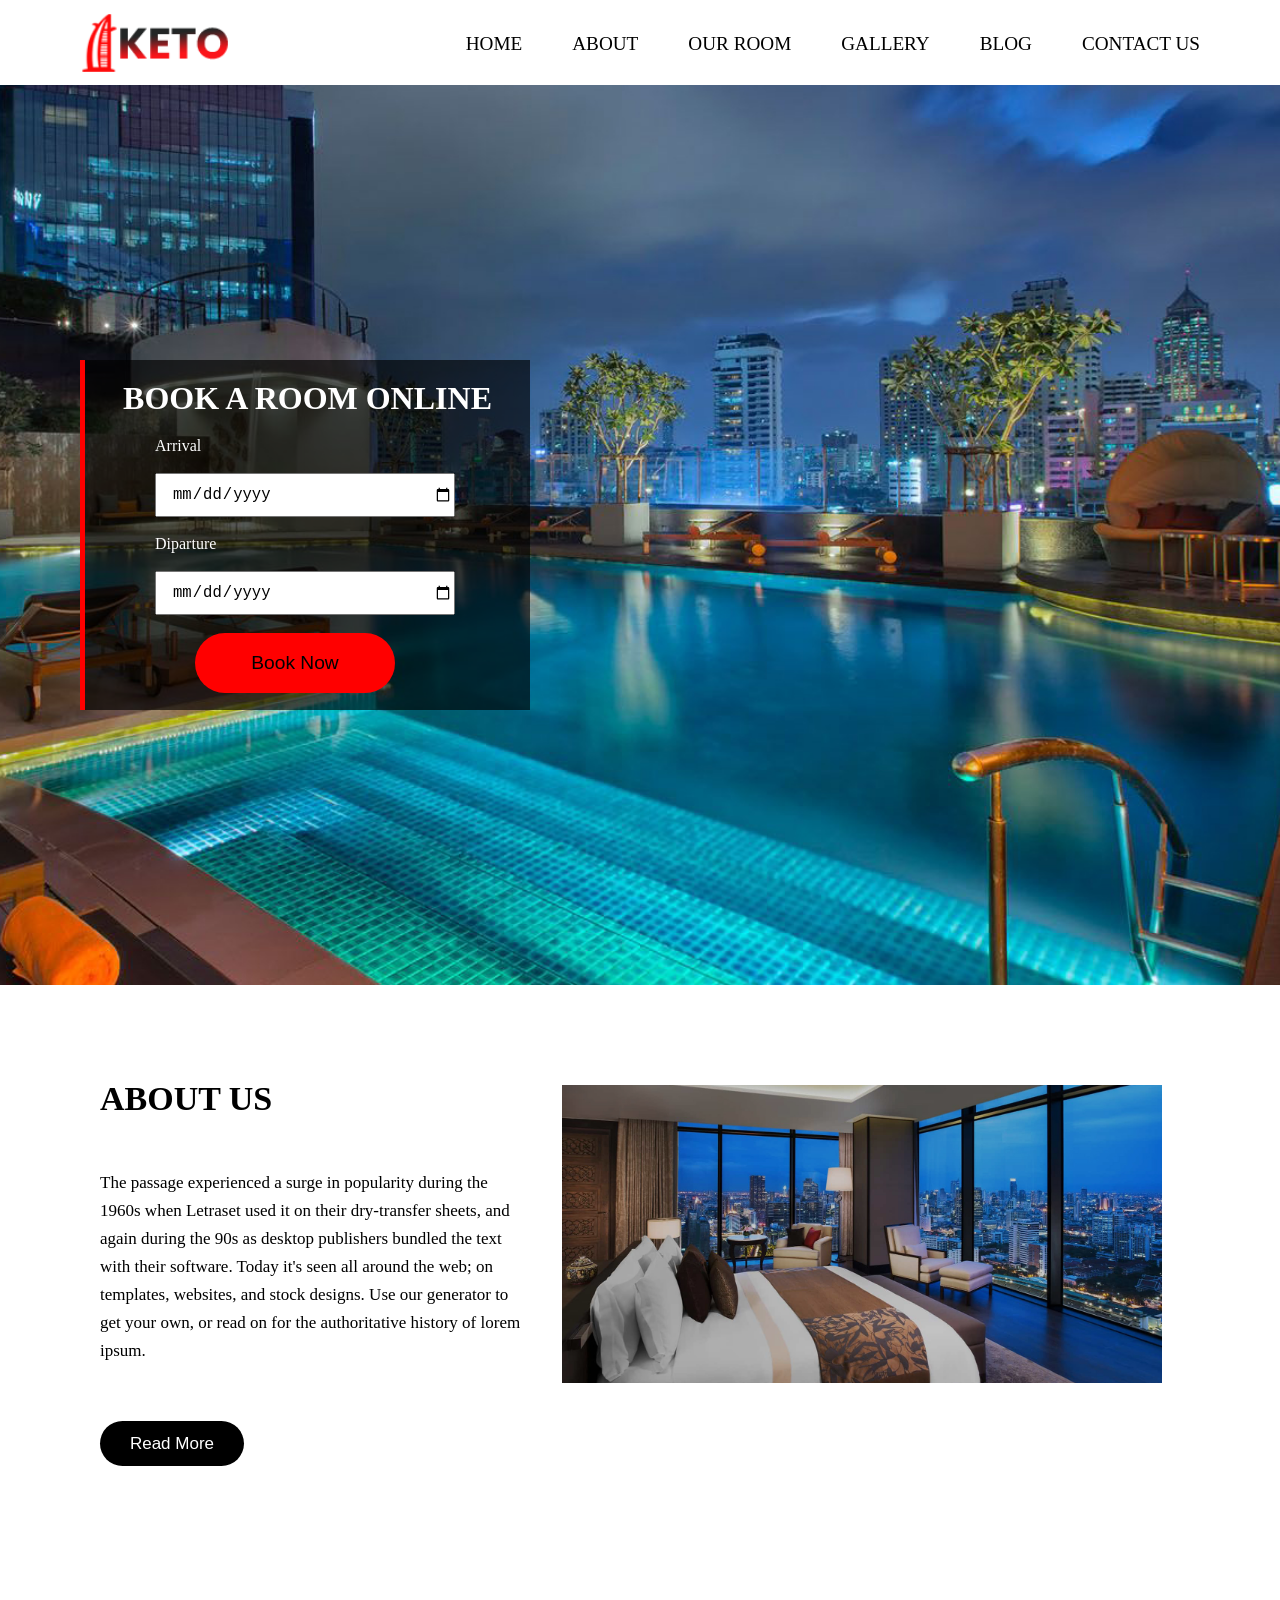
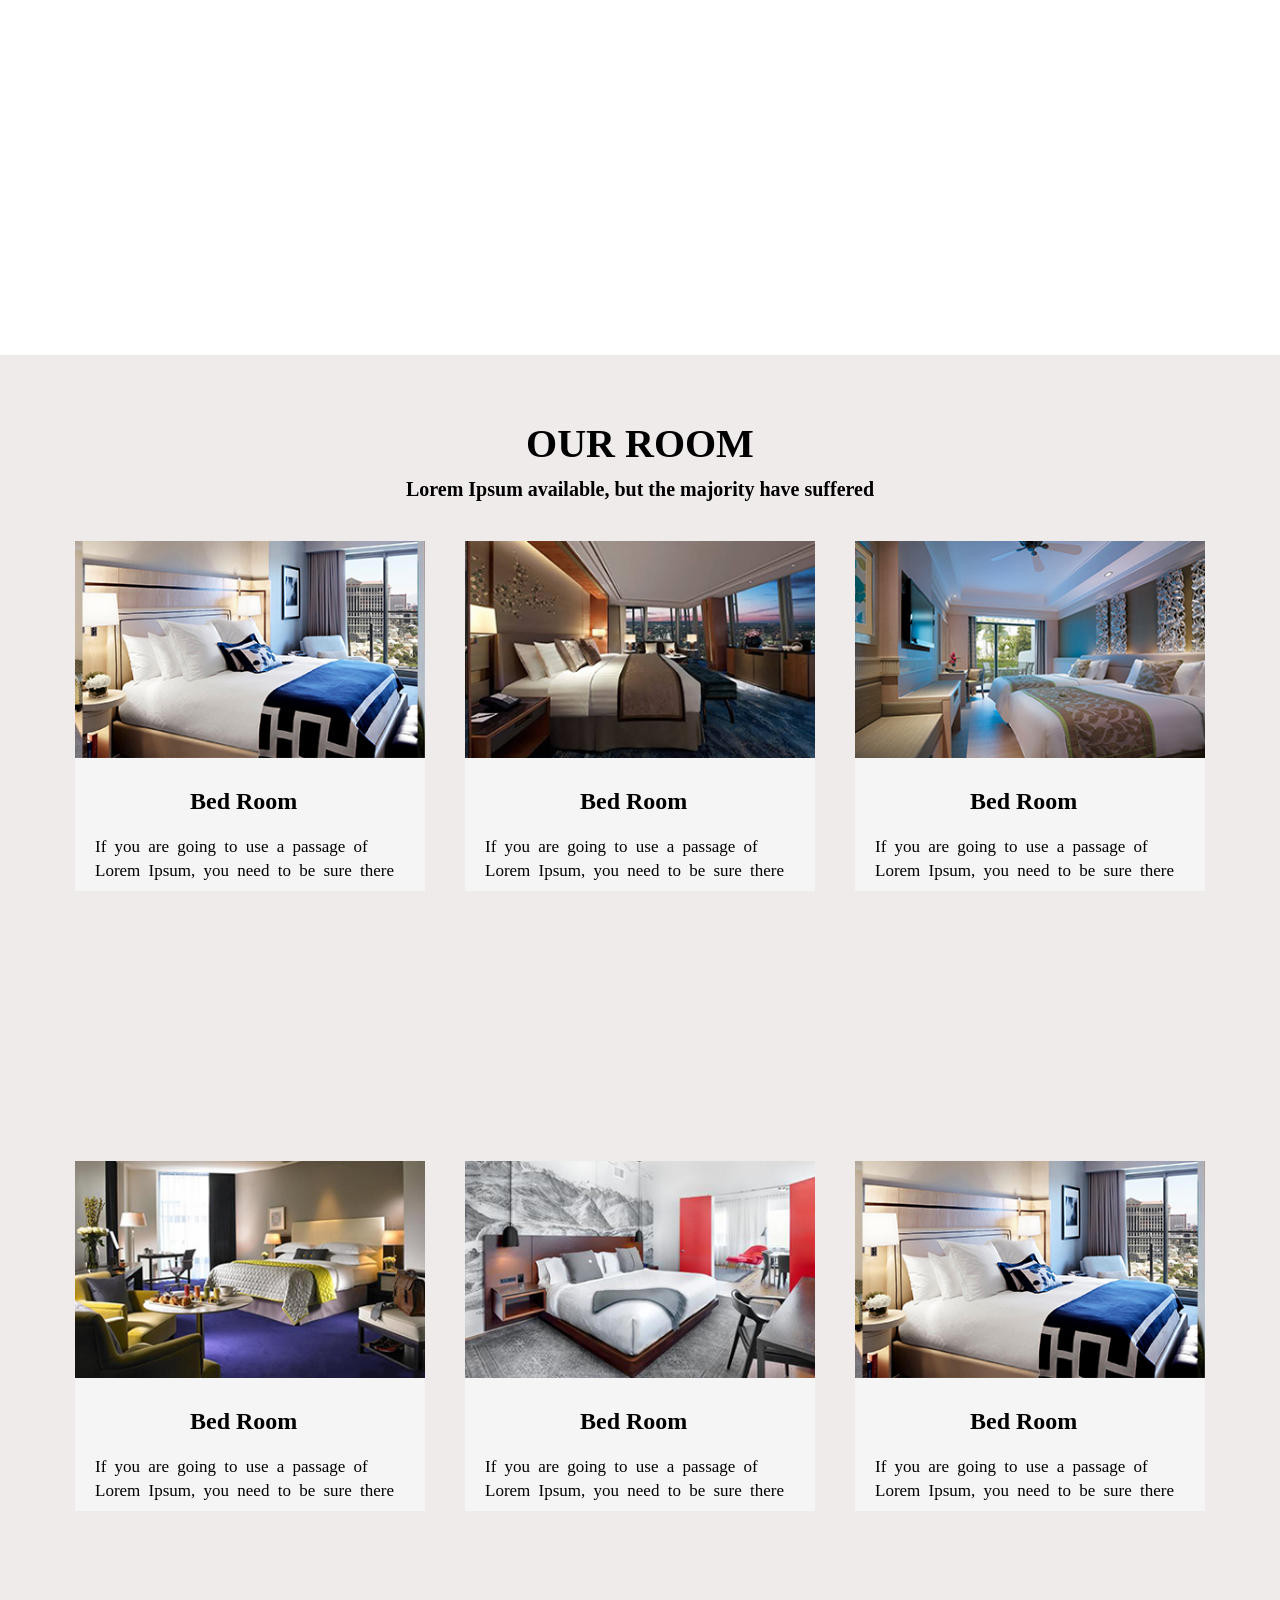
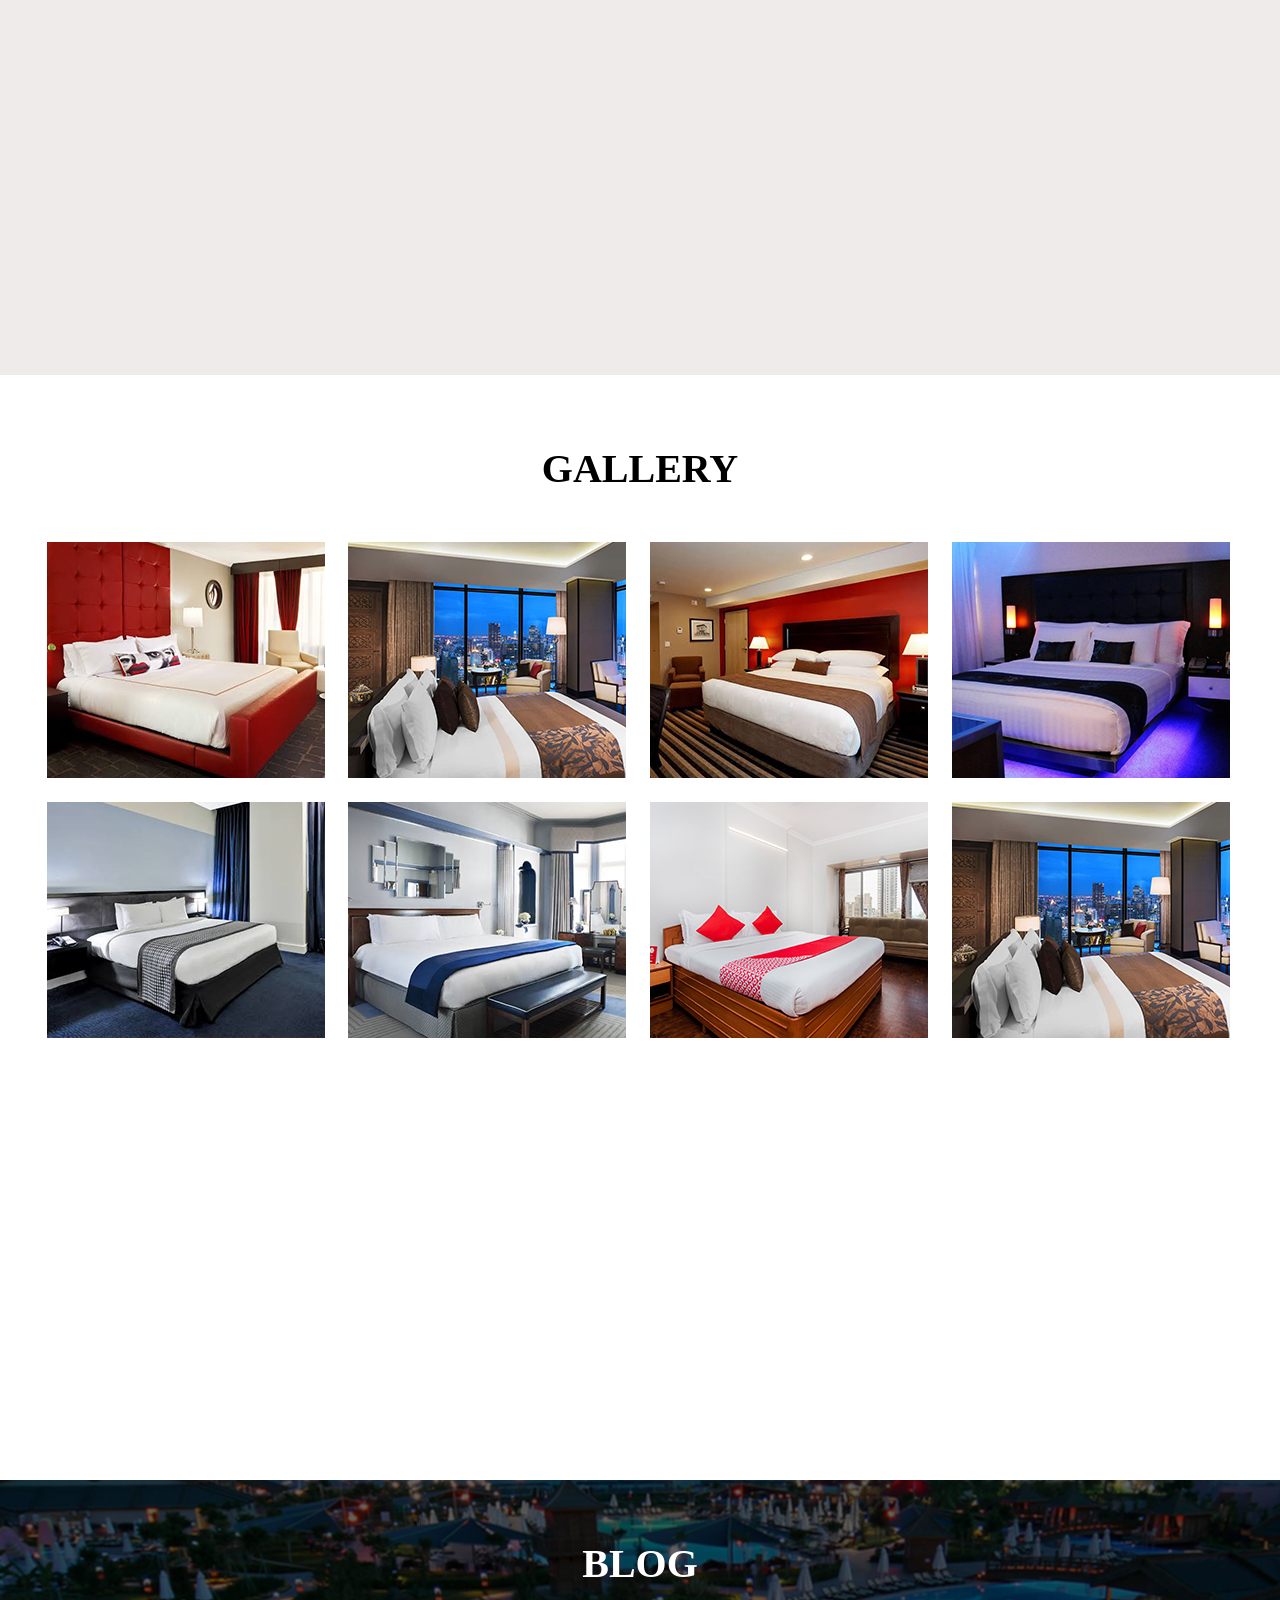
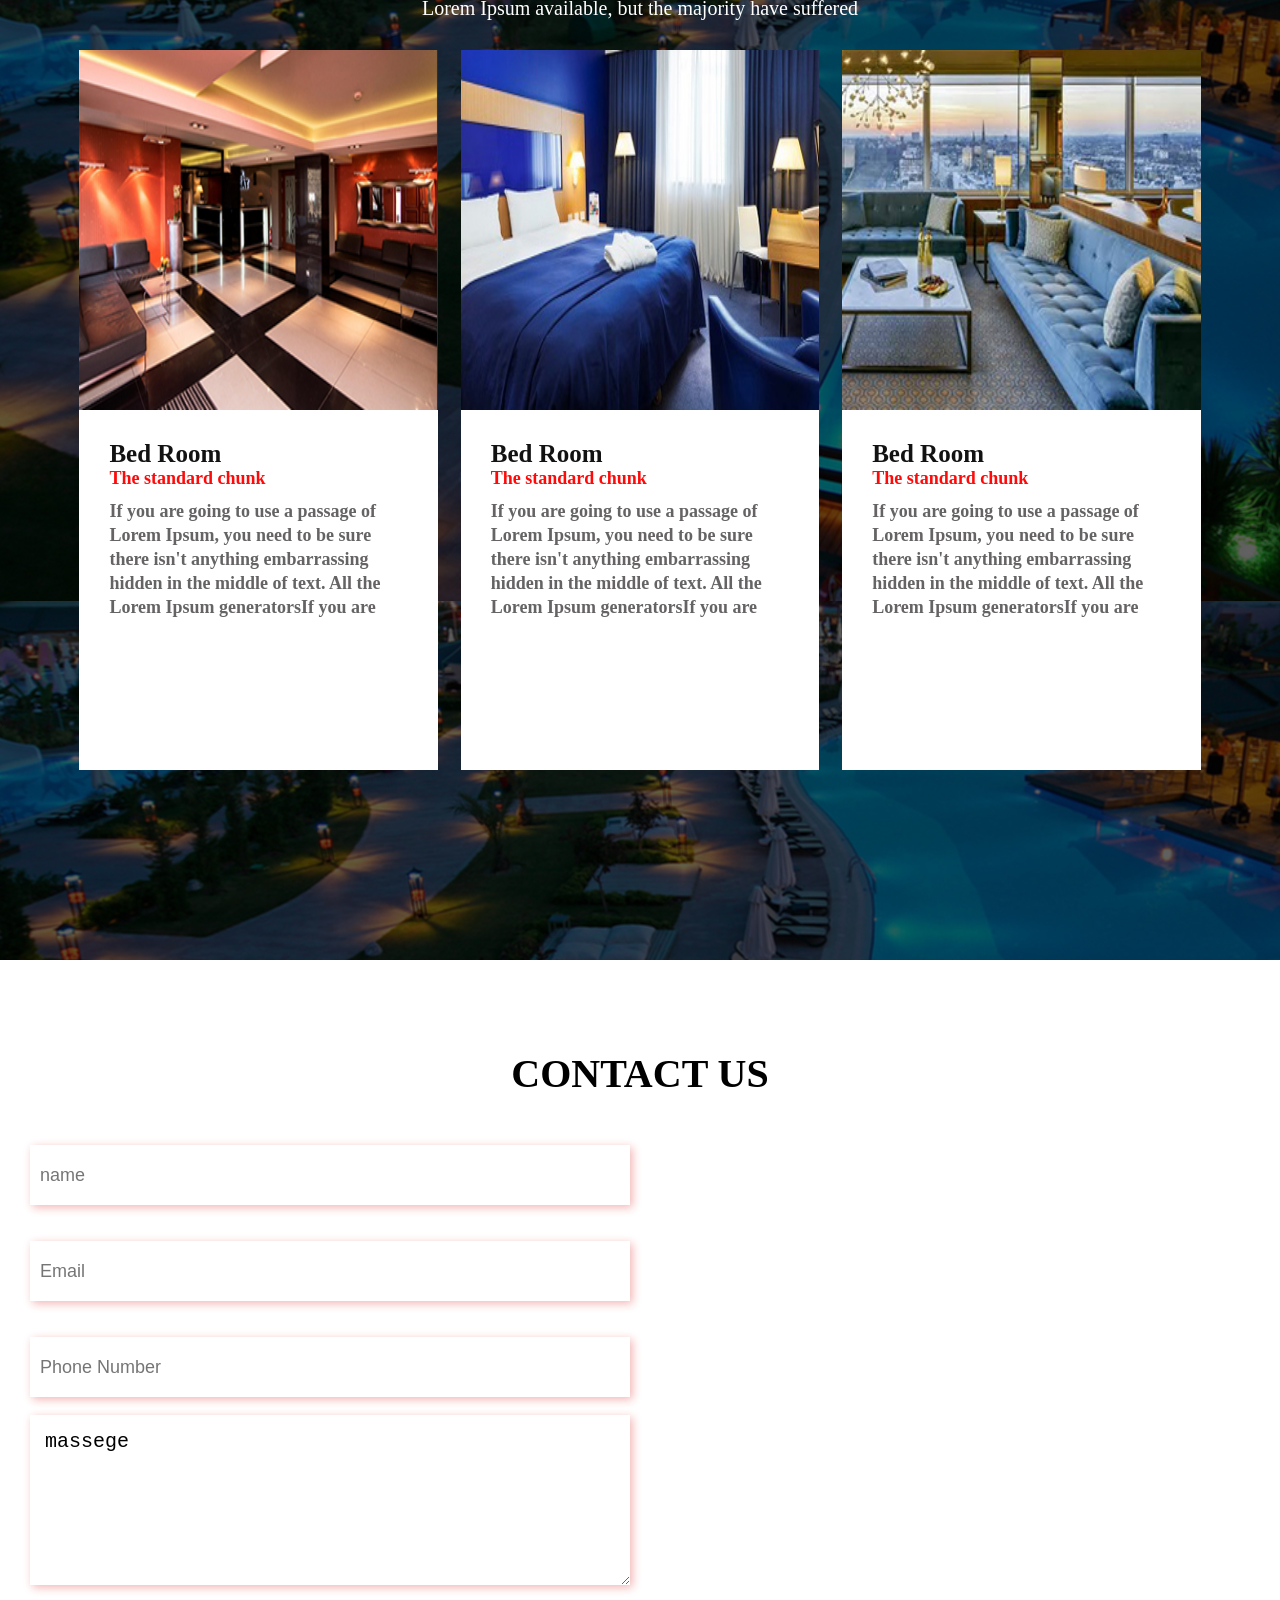
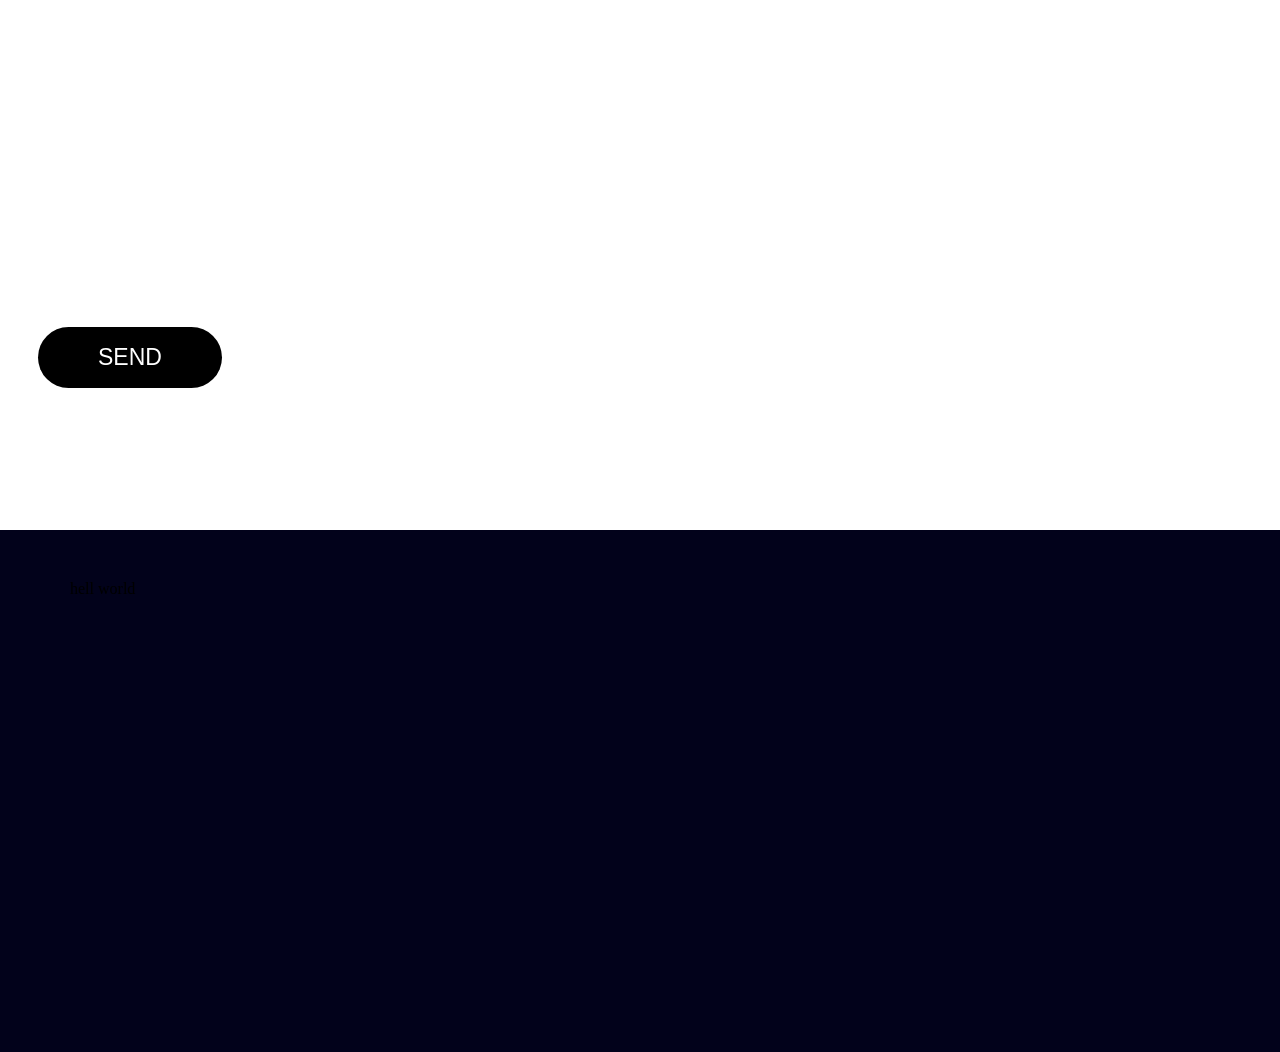
<file: project1.html>
<!DOCTYPE html>
<html lang="en">
<head>
    <meta charset="UTF-8">
    <meta name="viewport" content="width=device-width, initial-scale=1.0">
    <title>project.1</title>
    <link rel="stylesheet" href="project1.css">
</head>
<body>
    <header>
        <div class="navbar">
            <img src="image/logo first one.png" alt="logo" width="150px" height="58px">
              <ul>
                 <li> <a href="home">HOME</a> </li>
                 <li> <a href="about">ABOUT</a> </li>
                 <li> <a href="our room">OUR ROOM</a> </li>
                 <li> <a href="gallery">GALLERY</a> </li>
                 <li> <a href="blog">BLOG</a> </li>
                 <li> <a href="contact us">CONTACT US</a> </li>
              </ul>
        </div>
    </header>
     <main>
        <div class="firstpage">
         <div class="box1">
            <h1>BOOK A ROOM ONLINE</h1>
             <div class="arival">
               <div> <span>Arrival</span><br><br>
                 <input placeholder="dd/mm/yyyy" type="date" name="dd/mm/yyyy">
               </div>
             </div><br>
             <div class="arival">
               <div> <span>Diparture</span><br><br>
                 <input placeholder="dd/mm/yyyy" type="date" name="dd/mm/yyyy">
               </div>
             </div><br>
              <div>
                <button>Book Now</button>
              </div>
          </div>
        </div>

        <div class="box2">
            <div class="aboutcontant">
                <h1>ABOUT US</h1><br><br>
                 <p>
                    The passage experienced a surge in popularity during the 1960s when Letraset used it on their dry-transfer sheets, and again during the 90s as desktop publishers bundled the text with their software. Today it's seen all around the web; on templates, websites, and stock designs. Use our generator to get your own, or read on for the authoritative history of lorem ipsum.
                 </p><br><br>
                 <button>Read More</button></a>
             </div>
             <div class="aboutimage">
              <img src="./image/about.png" alt="" width="100%" height="100%">
             </div>
        </div>
        
        <div class="box3" >
          <div>
          <h1>OUR ROOM</h1>
           <p>Lorem Ipsum available, but the majority have suffered</p>
           </div>
           <div class="card-cantainer">
              <div class="card"><img src="image/room1.jpg" alt="room1" height="210px" width="100%"><div><h2>Bed Room</h2><p>If you are going to use a passage of Lorem Ipsum, you need to be sure there
               </p></div>
                 </div>
              <div class="card">
                <img src="image/room2.jpg" alt="room1" height="210px" width="100%"><div><h2>Bed Room</h2><p>If you are going to use a passage of Lorem Ipsum, you need to be sure there
               </p></div>
              </div>
              <div class="card">
                <img src="image/room3.jpg" alt="room1" height="210px" width="100%"><div><h2>Bed Room</h2><p>If you are going to use a passage of Lorem Ipsum, you need to be sure there
               </p></div>
              </div>
              <div class="card">
                <img src="image/room4.jpg" alt="room1" height="210px" width="100%"><div><h2>Bed Room</h2><p>If you are going to use a passage of Lorem Ipsum, you need to be sure there
               </p></div>
              </div>
              <div class="card">
                <img src="image/room5.jpg" alt="room1" height="210px" width="100%"><div><h2>Bed Room</h2><p>If you are going to use a passage of Lorem Ipsum, you need to be sure there
               </p></div>
              </div>
              <div class="card">
                <img src="image/room1.jpg" alt="room1" height="210px" width="100%"><div><h2>Bed Room</h2><p>If you are going to use a passage of Lorem Ipsum, you need to be sure there
               </p></div>
              </div>
            </div>
        </div>

        <div class="GALLERY">
          <div><h2>GALLERY</h2></div>
           <div class="galleryphoto">
            <div> <img src="image/gallery1.jpg" alt="gallery1"></div>
            <div> <img src="image/gallery2.jpg" alt="gallery2"></div>
            <div> <img src="image/gallery3.jpg" alt="gallery3"></div>
            <div> <img src="image/gallery4.jpg" alt="gallery4"></div>
            <div> <img src="image/gallery5.jpg" alt="gallery5"></div>
            <div> <img src="image/gallery6.jpg" alt="gallery6"></div>
            <div> <img src="image/gallery7.jpg" alt="gallery7"></div>
            <div> <img src="image/gallery2.jpg" alt="gallery2"></div></div>
           </div>
        </div>
        
        <div class="blog">
          <div><h2>BLOG</h2></div>
          <p>Lorem Ipsum available, but the majority have suffered</p>
           <div class="blog1">
            <div class="blog2"><img src="image/blog1.jpg" alt="blog1" width="100%"></div>
            <div class="blog2"><img src="image/blog2.jpg" alt="blog1" width="100%"></div>
            <div class="blog2"><img src="image/date.png" alt="blog1" width="100%"></div>
          </div>
            <div class="blog3">
               <div>
                <h3>Bed Room</h3>
                <span>The standard chunk<span>
                <p>If you are going to use a passage of Lorem Ipsum, you need to be sure there isn't anything embarrassing hidden in the middle of text. All the Lorem Ipsum generatorsIf you are
                </p>
               </div>
             <div>
              <h3>Bed Room</h3>
                <span>The standard chunk<span>
                <p>If you are going to use a passage of Lorem Ipsum, you need to be sure there isn't anything embarrassing hidden in the middle of text. All the Lorem Ipsum generatorsIf you are
                </p>
             </div>
             <div>
              <h3>Bed Room</h3>
                <span>The standard chunk<span>
                <p>If you are going to use a passage of Lorem Ipsum, you need to be sure there isn't anything embarrassing hidden in the middle of text. All the Lorem Ipsum generatorsIf you are
                </p>
             </div>
        </div>
        </div>
        <div class="contactus">
          <h1>CONTACT US</h1>
            <div class="contact1">
              <div class="contact2">
               <div>
                <input type="text" placeholder="name">
               </div>
               <div>
                <input type="email" placeholder="Email">
               </div>
               <div>
                 <input type="tel" placeholder="Phone Number">
               </div>
               <div>
                <textarea type="text" placeholder="massege" name="massege">massege</textarea>
               </div>
              </div>
               <div class="contact2">
                  <iframe src="https://www.google.com/maps/embed?pb=!1m18!1m12!1m3!1d2624.9914410252427!2d2.2919063753151616!3d48.858373600709214!2m3!1f0!2f0!3f0!3m2!1i1024!2i768!4f13.1!3m3!1m2!1s0x47e66e2964e34e2d%3A0x8ddca9ee380ef7e0!2sEiffel%20Tower!5e0!3m2!1sen!2sin!4v1771785022158!5m2!1sen!2sin" width="590" height="469" style="border:0;" allowfullscreen="" loading="lazy" referrerpolicy="no-referrer-when-downgrade"></iframe>
               </div> 
            </div>
             <button>SEND</button>
          </div>
        
         
    
        <section id="dashboard">
          <p> hell world </p>

        </section>
     </main>
</body>
</html>
</file>
<file: project1.css>
*{
    margin: 0;
    padding: 0;
    box-sizing: border-box;

}
.navbar{
    height: 85px;
    width: 100%;
    background-color: white;
    display: flex;
    justify-content: space-between;
    align-items: center;
    padding: 0px 80px;
}
.navbar ul{
    display: flex;
    justify-content: center;
    align-items: center;
    gap: 50px;
    list-style: none;
    font-size:larger;
    margin-top: 32px;
}
.navbar ul li a{
    display: flex;
    align-items: center;
    color:black;
    text-decoration:none;
    padding-bottom:30px;

}
.navbar ul li a:hover{
    color:red;
    border-bottom: 3px solid red;
}
.firstpage{
    width: 150%;
    height: 100vh;
    background-image:url(image/banner1.jpg);
    display: flex;
    align-items: center;
    padding-left:80px;
}
.box1{
  width: 450px;
  height: 350px;
  background-color:rgba(0, 0, 0, 0.643);
  color: white;
  border-left: 5px solid red;
}
.box1 h1{
  padding-top: 20px;
  padding-bottom: 20px;
  display: flex;
  justify-content: center;
  align-items:center;
}
.arival{
    display: flex;
    padding-left: 70px;

}
.box1 input{
    font-size: larger;
    padding-top:20px;
    height:20px;
    width:300px;
    padding-bottom: 20px;
    padding-left:15px;
}
.box1 button{
   height: 60px;
   width: 200px;
   background-color: red;
   border-radius: 30px;
   display: flex;
   justify-content: center;
   align-items: center;
   font-size: larger;
   margin-left: 110px;
   border: none;
   overflow: hidden;
}
.box2{
    width: 100%;
    height: 100vh;
    display: flex;
    gap: 30px;
    padding:100px 100px;
    overflow: hidden;
   
 }
.aboutcontant{
    width:40%;
    height: 65vh;
    font-weight: 400;
    font-size: 17px;
    line-height: 28px;
}
.aboutimage{
   width: 600px;
   height: 450px;
   /* background-image: url(image/about.png); */
   overflow: hidden;
}

.aboutimage img{
   transition: all 2s ease;

}


.aboutimage img:hover{
   transform: scale(1.05);
   /* overflow: hidden; */
}
.aboutcontant button{
    height: 45px;
    width: 144px;
    background-color:black;
    border-radius:25px;
    border: none;
    color: white;
    font-size: 17px;
    transition: all 2s ease;
}
.aboutcontant button:hover{
    background-color: red;
}
.box3{
    width: 100%;
    height: 180vh;
    background-color:rgb(239, 235, 235);
}
.box3 h1{
   font-size: 40px;
   font-weight: bold;
   margin-top: 70px;
   display: flex;
   justify-content: center;
   padding-top:65px;
}
.box3 p{
    margin: 10px;
   font-size: 20px;
   font-weight:bold;
   font-variant: normal;
   line-height: 24px;
   display: flex;
   justify-content: center;
}
.card-cantainer{
    width: 100%;
    height: 140vh;
    display:flex;
    justify-content: center;
    flex-wrap: wrap;
    padding: 30px 50px;
    gap: 40px;
}
.card{
    width:350px;
    height: 350px;
    background-color:white;
    overflow: hidden;
    
}
 
.card img{
   overflow: hidden; 
   transition: all 2s ease;
}
.card img:hover{
  transform: scale(1.2); 
}
  
.card div{
    height: 150px;
    width:100%;
    padding: 10px 20px;
    background-color: whitesmoke;
}
.card div h2{
  padding:20px 95px;
}
.card div p{
    margin: 0px;
    font-weight: 500;
    font-size: 17px;
    line-height: 24px;
    display: block;
    word-spacing: 4px;
}
.GALLERY{
  width: 100%;
  height: 115vh;
  background-color: white;
}
.galleryphoto{
    display: flex;
    justify-content: center;
    gap: 20px;
    flex-wrap: wrap;
    margin-top: 50px;
}
.galleryphoto div{
   height: 220px;
   width: 22%;
   margin-bottom: 20px;
}
.GALLERY h2{
    display: flex;
    justify-content: center;
    margin-top: 70px;
    font-size: 40px;
}
.blog{
    height: 120vh;
    width: 100%;
    background-image:url(image/bg.jpg);
}
.blog h2{
    display: flex;
    justify-content: center;
    padding-top:60px;
    color: white;
    font-size: 40px;
}
.blog p{
    display: flex;
    justify-content: center;
    color: white;
    font-size: 20px;
    font-weight:500;
    padding: 10px 0px;
}
.blog1{
    height: 40vh;
    width: 100%;
    display:flex;
   justify-content: center;
   gap: 23px;
   flex-wrap: wrap;
   margin-top: 20px;
}
.blog2{
    margin-top: 0px;
   height:40vh;
   width: 28%;
   display: flex;
}
.blog3{
     height: 50vh;
    width: 100%;
    display:flex;
   justify-content: center;
   gap: 23px;
   flex-wrap: wrap;
}
.blog3 div{ 
   height:40vh;
   width: 28%;
   background-color: white;
   padding: 30px 30px;
}
.blog3 div h3{
    color: #121212;
    font-size: 25px;
    font-weight: 500;
    font-weight: bold;
}
.blog3 div span{
   font-size: 18px;
    color: #ff0909;
    font-weight: bold;
    padding-top: 18px;
}
.blog3 div p{
   font-size: 18px;
   font-weight:bold;
   font-variant: normal;
   line-height: 24px;
   display: flex;
   justify-content: center;
   color: #656363;
}
.contactus {
    width: 100%;
    height: 120vh;
    background-color:white ;
}
.contactus h1{
    display: flex;
    justify-content: center;
    margin-top: 90px;
    font-size: 40px;
    font-weight:bold;
}
.contact1{
   width: 100%;
   height: 90vh;
   padding: 30px 30px;
   display: flex;
   gap: 20px;
}
.contact2 input{
    width: 100%;
    height: 20px;
    padding: 30px 10px;
    margin: 18px 0px;
    font-size: large;
    box-shadow: 2px 2px 9px 0.5px rgb(243, 179, 179);
    border:none;
}
.contact2{
     width: 50%;
   height: 80vh;
}
.contact2 textarea{
    height: 170px;
    width: 100%;
    font-size:20px;
    padding-top: 15px;
    padding-left: 15px;
    font-weight: 0;
    box-shadow: 2px 2px 9px 0.5px rgb(243, 179, 179);
    border:none;
}
.contactus button{
     margin: 20px 38px;
     padding: 17px 60px;
     background-color: black;
     border-radius:40px ;
     font-size: 23px;
     color: white;
     border: none;
     transition: all 2s ease;
}
.contactus button:hover{
    background-color: #ff0909;
}
#dashboard{
    height: 58vh;
    width: 100%;
    background-color: rgb(2, 2, 27);
    padding-top: 50px;
    padding-left: 70px;
    padding-right: 70px;
    
}
.footer{
    display: flex;
    justify-content: space-between;
    color: white;
    margin-bottom: 25px;
}
.footer ul{
 list-style: none;
 
}
.footer h3{
    border-bottom: 2px solid red;
    font-size:xx-large;
}
.contact ul li{
    padding: 15px 0px;
    font-size: large;
}
.menu ul li{
    padding-top:10px;
}
.menu ul li a{
    color: white;
    text-decoration:none;
    font-size: large;
    margin-top: 15px;
}
.menu ul li a:hover{
    color: #ff0909;
}
.news form{
    padding:10px 0px ;
}
.news form input{
    margin:15px 0px ;
    padding: 10px 50px 10px 20px;
}
.news form button{
  margin:20px 0px ;
    padding: 15px ;
    color: #ff0909;
    font-weight: bold;
    font-size: 14px;
}
.news form a button :hover{
   color: #ff0909;
}
.news i{
    font-size: x-large;
    padding-right: 35px;
    color: white;
}
.news a :hover{
    color: #ff0909;
}
.last{
    width: 100%;
    height: 25vh;
    background-color: aliceblue;
    border: 2px solid red;
}
.last h3{
    padding-top: 30px;
    padding-left: 350px;
    text-decoration: none;
}
.last h3 a{
  color:black;
}
.last h4 a{
  color:black;
  
}
.last h4{
    padding-top: 30px;
    padding-left: 450px;
    font-size: large;
}
/**@media (max-width:430px) {
  .navbar {
    max-width: 530px * 980px;
  }
  .firstpage {
  max-width: 100%;
  height: auto;
}
}**/

/* ==========================
   RESPONSIVE CSS
========================== */

/* Images Responsive */
img{
    max-width: 100%;
    height: auto;
    display: block;
}

/* Fix Hero Section */
.firstpage{
    width: 100%;
    background-size: cover;
    background-position: center;
    background-repeat: no-repeat;
}

/* ==========================
   TABLET VIEW
========================== */
@media screen and (max-width: 992px){

    .navbar{
        padding: 20px;
        flex-direction: column;
        height: auto;
    }

    .navbar ul{
        gap: 20px;
        margin-top: 15px;
        flex-wrap: wrap;
    }

    .box2{
        flex-direction: column;
        height: auto;
        padding: 50px 20px;
    }

    .aboutcontant{
        width: 100%;
        height: auto;
    }

    .aboutimage{
        width: 100%;
        height: auto;
    }

    .card{
        width: 45%;
    }

    .card-cantainer{
        height: auto;
    }

    .galleryphoto div{
        width: 45%;
    }

    .blog,
    .box3,
    .contactus,
    #dashboard{
        height: auto;
    }

    .blog1,
    .blog3{
        height: auto;
    }

    .blog2,
    .blog3 div{
        width: 45%;
    }

    .contact1{
        flex-direction: column;
        height: auto;
    }

    .contact2{
        width: 100%;
    }

    .footer{
        flex-wrap: wrap;
        gap: 30px;
    }

    .last h3,
    .last h4{
        padding-left: 0;
        text-align: center;
    }
}

/* ==========================
   MOBILE VIEW
========================== */
@media screen and (max-width: 768px){

    .navbar{
        flex-direction: column;
        padding: 15px;
        height: auto;
    }

    .navbar ul{
        flex-direction: column;
        gap: 10px;
        margin-top: 15px;
    }

    .navbar ul li a{
        padding-bottom: 10px;
    }

    .firstpage{
        height: auto;
        padding: 50px 20px;
        justify-content: center;
    }

    .box1{
        width: 100%;
        height: auto;
        padding: 20px;
    }

    .box1 input{
        width: 100%;
    }

    .box1 button{
        width: 100%;
        margin-left: 0;
        margin-top: 20px;
    }

    .arival{
        flex-direction: column;
        gap: 10px;
        padding-left: 0;
    }

    .box2{
        flex-direction: column;
        padding: 30px 15px;
    }

    .aboutcontant{
        width: 100%;
        height: auto;
    }

    .aboutimage{
        width: 100%;
        height: auto;
    }

    .box3{
        height: auto;
        padding-bottom: 40px;
    }

    .card-cantainer{
        height: auto;
        padding: 20px;
    }

    .card{
        width: 100%;
        height: auto;
    }

    .card div h2{
        padding: 10px;
        text-align: center;
    }

    .GALLERY{
        height: auto;
        padding-bottom: 30px;
    }

    .galleryphoto{
        flex-direction: column;
        align-items: center;
    }

    .galleryphoto div{
        width: 90%;
    }

    .blog{
        height: auto;
        padding-bottom: 40px;
    }

    .blog1,
    .blog3{
        height: auto;
        flex-direction: column;
        align-items: center;
    }

    .blog2,
    .blog3 div{
        width: 90%;
        height: auto;
    }

    .contactus{
        height: auto;
    }

    .contact1{
        flex-direction: column;
        padding: 20px;
    }

    .contact2{
        width: 100%;
    }

    .contactus button{
        width: 100%;
        margin: 20px 0;
    }

    #dashboard{
        height: auto;
        padding: 30px 20px;
    }

    .footer{
        flex-direction: column;
        gap: 30px;
    }

    .news form input{
        width: 100%;
    }

    .last{
        height: auto;
        padding: 20px;
    }

    .last h3,
    .last h4{
        padding-left: 0;
        text-align: center;
    }
}

/* ==========================
   SMALL MOBILE VIEW
========================== */
@media screen and (max-width: 480px){

    .box1 h1,
    .box3 h1,
    .GALLERY h2,
    .blog h2,
    .contactus h1{
        font-size: 28px;
        text-align: center;
    }

    .box3 p,
    .blog p{
        font-size: 16px;
        text-align: center;
        padding: 0 10px;
    }

    .card div h2{
        font-size: 22px;
    }

    .blog3 div h3{
        font-size: 22px;
    }
}
</file>
